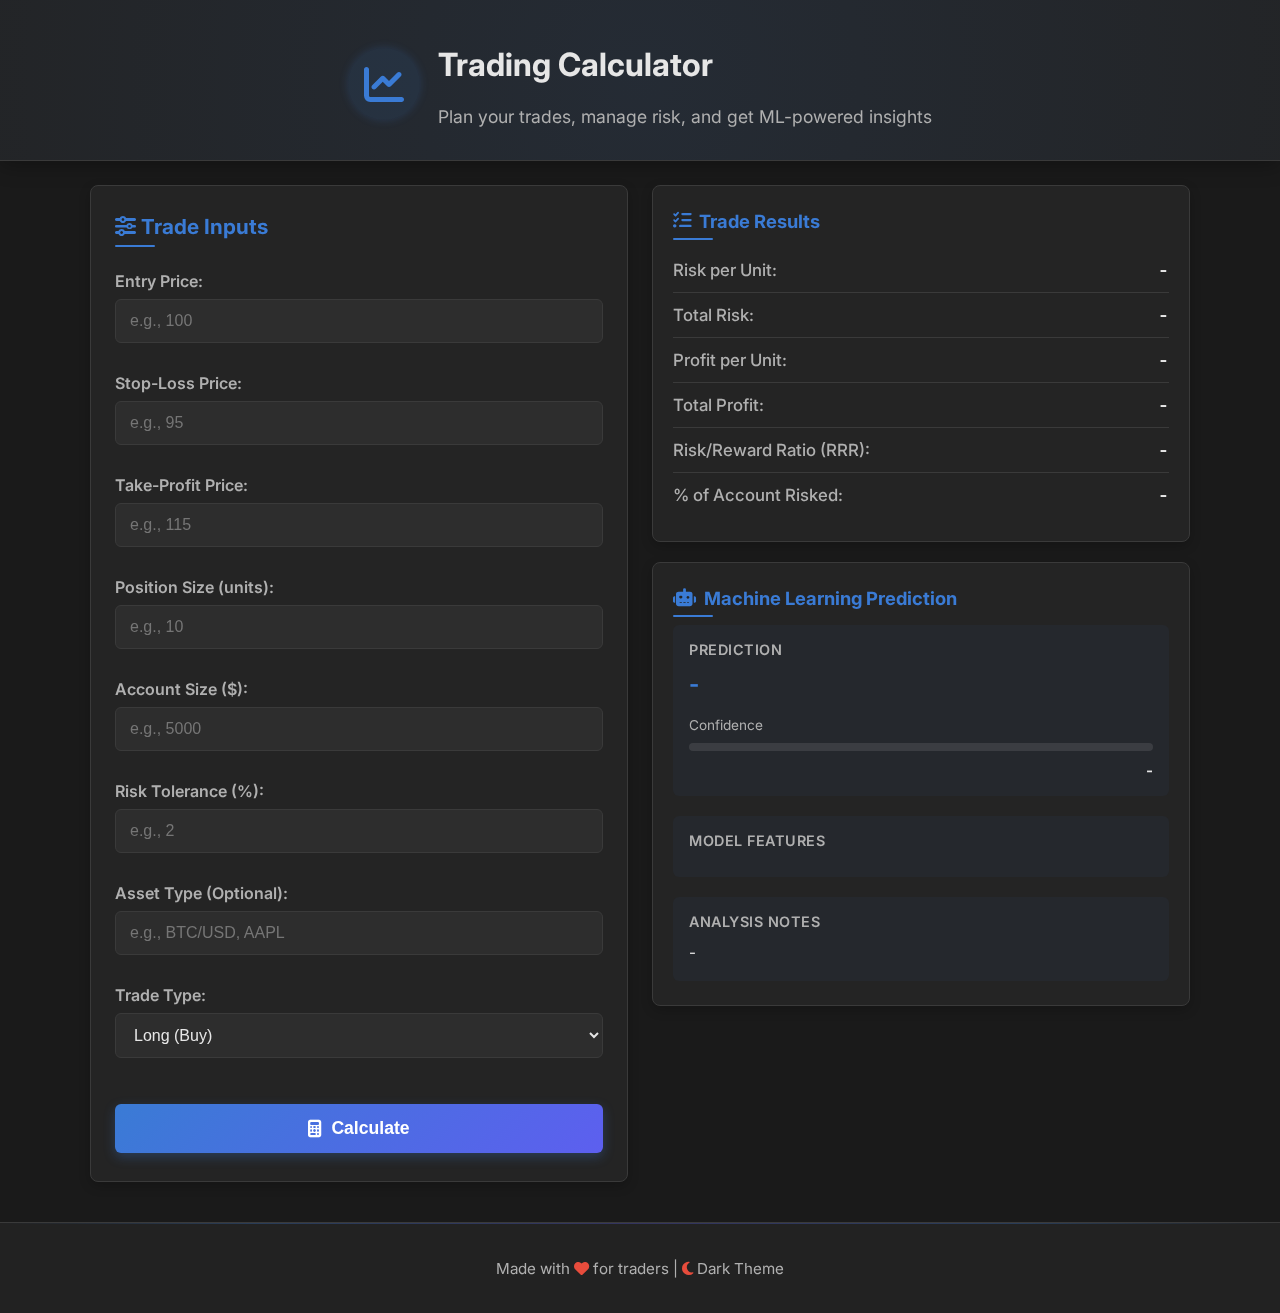
<file: index.html>
<!DOCTYPE html>
<html lang="en">
<head>
    <meta charset="UTF-8">
    <meta name="viewport" content="width=device-width, initial-scale=1.0">
    <title>Trading Calculator</title>
    <link rel="stylesheet" href="style.css">
    <link rel="preconnect" href="https://fonts.googleapis.com">
    <link rel="preconnect" href="https://fonts.gstatic.com" crossorigin>
    <link href="https://fonts.googleapis.com/css2?family=Inter:wght@400;600;700&display=swap" rel="stylesheet">
    <link rel="stylesheet" href="https://cdnjs.cloudflare.com/ajax/libs/font-awesome/6.4.2/css/all.min.css">
    <link rel="stylesheet" href="https://cdnjs.cloudflare.com/ajax/libs/animate.css/4.1.1/animate.min.css">
</head>
<body>
    <div class="main-wrapper">
        <header class="app-header">
            <div class="logo-title">
                <span class="logo animate__animated animate__pulse animate__infinite animate__slower"><i class="fa-solid fa-chart-line"></i></span>
                <div>
                    <h1 class="animate__animated animate__fadeIn">Trading Calculator</h1>
                    <p class="subtitle animate__animated animate__fadeIn animate__delay-1s">Plan your trades, manage risk, and get ML-powered insights</p>
                </div>
            </div>
        </header>
        <div class="content-grid">
            <form class="inputs" id="tradeForm" autocomplete="off">
                <h2><i class="fa-solid fa-sliders"></i> Trade Inputs</h2>
                <div class="input-group">
                    <label for="entryPrice">Entry Price:</label>
                    <input type="number" id="entryPrice" step="any" placeholder="e.g., 100" required>
                </div>
                <div class="input-group">
                    <label for="stopLossPrice">Stop-Loss Price:</label>
                    <input type="number" id="stopLossPrice" step="any" placeholder="e.g., 95" required>
                </div>
                <div class="input-group">
                    <label for="takeProfitPrice">Take-Profit Price:</label>
                    <input type="number" id="takeProfitPrice" step="any" placeholder="e.g., 115" required>
                </div>
                <div class="input-group">
                    <label for="positionSize">Position Size (units):</label>
                    <input type="number" id="positionSize" step="any" placeholder="e.g., 10" required>
                </div>
                <div class="input-group">
                    <label for="accountSize">Account Size ($):</label>
                    <input type="number" id="accountSize" step="any" placeholder="e.g., 5000" required>
                </div>
                <div class="input-group">
                    <label for="riskTolerance">Risk Tolerance (%):</label>
                    <input type="number" id="riskTolerance" step="any" placeholder="e.g., 2" required>
                </div>
                <div class="input-group">
                    <label for="assetType">Asset Type (Optional):</label>
                    <input type="text" id="assetType" placeholder="e.g., BTC/USD, AAPL">
                </div>
                <div class="input-group">
                    <label for="tradeType">Trade Type:</label>
                    <select id="tradeType">
                        <option value="long">Long (Buy)</option>
                        <option value="short">Short (Sell)</option>
                    </select>
                </div>
                <button id="calculateBtn" type="submit">
                    <i class="fa-solid fa-calculator"></i> Calculate
                </button>
            </form>
            <section class="outputs">
                <div class="card results">
                    <h2><i class="fa-solid fa-list-check"></i> Trade Results</h2>
                    <ul class="results-list">
                        <li><span>Risk per Unit:</span> <strong id="riskPerUnit">-</strong></li>
                        <li><span>Total Risk:</span> <strong id="totalRisk">-</strong></li>
                        <li><span>Profit per Unit:</span> <strong id="profitPerUnit">-</strong></li>
                        <li><span>Total Profit:</span> <strong id="totalProfit">-</strong></li>
                        <li><span>Risk/Reward Ratio (RRR):</span> <strong id="rrr">-</strong></li>
                        <li><span>% of Account Risked:</span> <strong id="percentAccountRisked">-</strong></li>
                    </ul>
                </div>
                <div class="card results-ml">
                    <h2><i class="fa-solid fa-robot"></i> Machine Learning Prediction</h2>

                    <div class="ml-prediction-container">
                        <div class="ml-prediction-outcome">
                            <div class="prediction-label">Prediction</div>
                            <div class="prediction-value" id="mlPredictedOutcome">-</div>
                            <div class="confidence-meter">
                                <div class="confidence-label">Confidence</div>
                                <div class="confidence-bar-container">
                                    <div class="confidence-bar" id="confidenceBar"></div>
                                </div>
                                <div class="confidence-value" id="mlConfidenceScore">-</div>
                            </div>
                        </div>

                        <div class="ml-features">
                            <div class="features-header">Model Features</div>
                            <div class="features-grid" id="mlFeatures">
                                <!-- Features will be added dynamically -->
                            </div>
                        </div>

                        <div class="ml-notes">
                            <div class="notes-header">Analysis Notes</div>
                            <div class="notes-content" id="mlNotes">-</div>
                        </div>
                    </div>
                </div>
            </section>
        </div>
        <footer class="footer">
            <p>Made with <i class="fa-solid fa-heart"></i> for traders | <i class="fa-solid fa-moon"></i> Dark Theme</p>
        </footer>
    </div>
    <script src="script.js"></script>
</body>
</html>
</file>
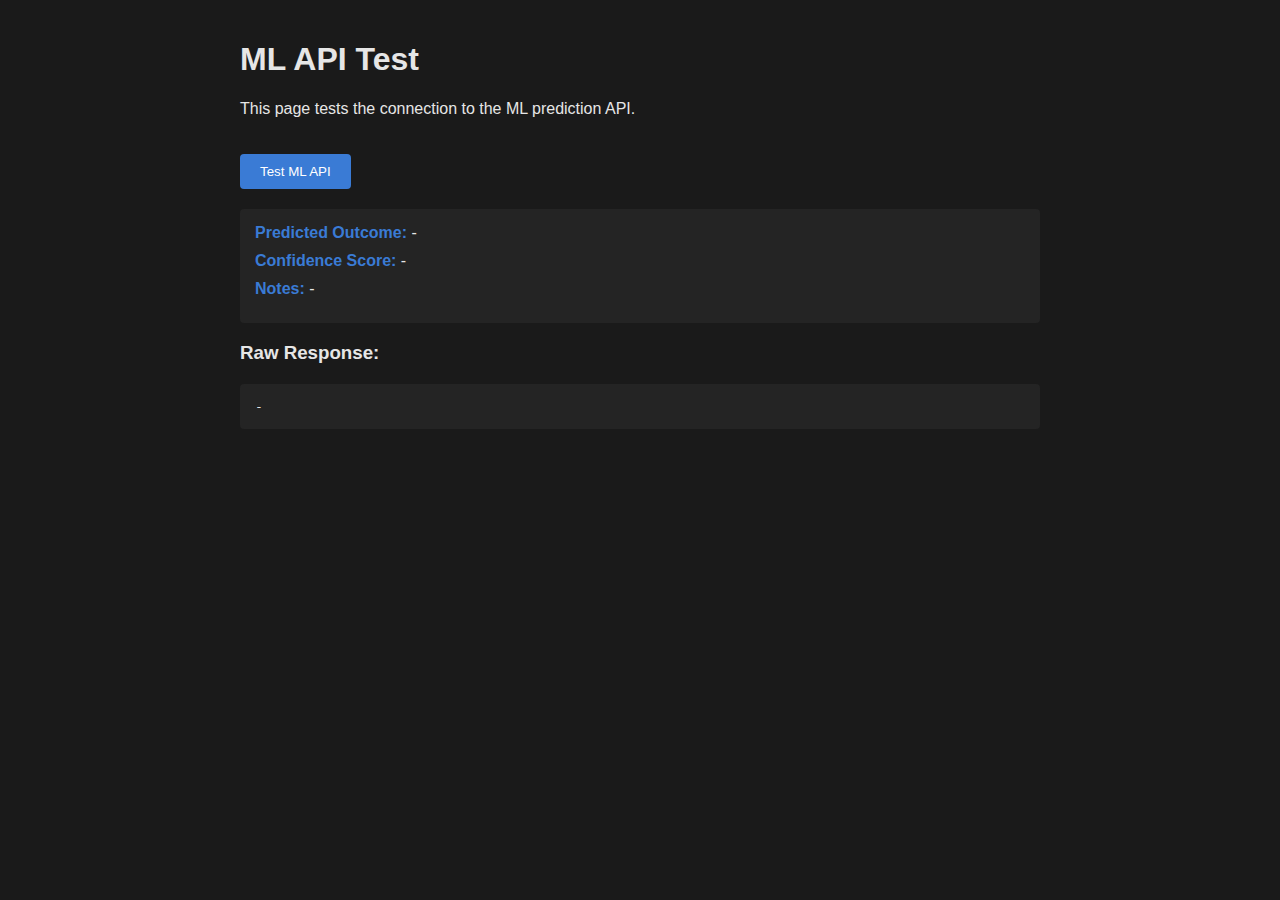
<file: test_ml.html>
<!DOCTYPE html>
<html lang="en">
<head>
    <meta charset="UTF-8">
    <meta name="viewport" content="width=device-width, initial-scale=1.0">
    <title>ML API Test</title>
    <style>
        body {
            font-family: Arial, sans-serif;
            max-width: 800px;
            margin: 0 auto;
            padding: 20px;
            background-color: #1a1a1a;
            color: #e6e6e6;
        }
        button {
            background-color: #3a7bd5;
            color: white;
            border: none;
            padding: 10px 20px;
            border-radius: 4px;
            cursor: pointer;
            margin-top: 20px;
        }
        pre {
            background-color: #242424;
            padding: 15px;
            border-radius: 4px;
            overflow-x: auto;
            margin-top: 20px;
        }
        .result {
            margin-top: 20px;
            padding: 15px;
            background-color: #242424;
            border-radius: 4px;
        }
        .result div {
            margin-bottom: 10px;
        }
        .label {
            font-weight: bold;
            color: #3a7bd5;
        }
    </style>
</head>
<body>
    <h1>ML API Test</h1>
    <p>This page tests the connection to the ML prediction API.</p>
    
    <button id="testBtn">Test ML API</button>
    
    <div class="result">
        <div><span class="label">Predicted Outcome:</span> <span id="outcome">-</span></div>
        <div><span class="label">Confidence Score:</span> <span id="confidence">-</span></div>
        <div><span class="label">Notes:</span> <span id="notes">-</span></div>
    </div>
    
    <h3>Raw Response:</h3>
    <pre id="rawResponse">-</pre>
    
    <script>
        document.getElementById('testBtn').addEventListener('click', async () => {
            try {
                document.getElementById('outcome').textContent = 'Loading...';
                document.getElementById('confidence').textContent = '...';
                document.getElementById('notes').textContent = 'Fetching prediction...';
                document.getElementById('rawResponse').textContent = 'Waiting for response...';
                
                // Sample trade data
                const requestData = {
                    entry_price: 100,
                    stop_loss: 95,
                    take_profit: 115,
                    position_size: 10,
                    account_size: 5000,
                    trade_type: 'long'
                };
                
                console.log('Sending request to ML API...');
                const response = await fetch('http://127.0.0.1:5001/predict', {
                    method: 'POST',
                    headers: {
                        'Content-Type': 'application/json',
                        'Accept': 'application/json'
                    },
                    body: JSON.stringify(requestData)
                });
                
                console.log('Response status:', response.status);
                
                const responseText = await response.text();
                console.log('Raw response:', responseText);
                document.getElementById('rawResponse').textContent = responseText;
                
                try {
                    const data = JSON.parse(responseText);
                    console.log('Parsed data:', data);
                    
                    document.getElementById('outcome').textContent = data.predicted_outcome || '-';
                    document.getElementById('confidence').textContent = data.confidence_score !== undefined ? 
                        data.confidence_score.toFixed(2) : '-';
                    
                    let notesText = data.notes || '-';
                    if (data.model_features_used) {
                        const featuresString = Object.entries(data.model_features_used)
                            .map(([key, value]) => `${key}: ${typeof value === 'number' ? value.toFixed(2) : value}`)
                            .join(', ');
                        notesText += ` (Features: ${featuresString})`;
                    }
                    document.getElementById('notes').textContent = notesText;
                    
                } catch (e) {
                    console.error('Failed to parse JSON response:', e);
                    document.getElementById('outcome').textContent = 'Error parsing response';
                    document.getElementById('confidence').textContent = '-';
                    document.getElementById('notes').textContent = e.message;
                }
                
            } catch (error) {
                console.error('Error testing ML API:', error);
                document.getElementById('outcome').textContent = 'Error';
                document.getElementById('confidence').textContent = '-';
                document.getElementById('notes').textContent = error.message;
                document.getElementById('rawResponse').textContent = 'Error: ' + error.message;
            }
        });
    </script>
</body>
</html>
</file>
<file: style.css>
:root {
    --bg-dark: #1a1a1a;
    --bg-card: #242424;
    --bg-input: #2d2d2d;
    --text-primary: #e6e6e6;
    --text-secondary: #b0b0b0;
    --accent-primary: #3a7bd5;
    --accent-secondary: #5d5fef;
    --border-color: #3a3a3a;
    --shadow-color: rgba(0, 0, 0, 0.25);
}

body {
    font-family: 'Inter', Arial, sans-serif;
    background: #1a1a1a;
    margin: 0;
    min-height: 100vh;
    color: var(--text-primary);
}

.main-wrapper {
    display: flex;
    flex-direction: column;
    min-height: 100vh;
}

.app-header {
    background: rgba(36, 36, 36, 0.9);
    backdrop-filter: blur(10px);
    box-shadow: 0 4px 20px rgba(0, 0, 0, 0.3);
    padding: 24px 0 16px 0;
    margin-bottom: 24px;
    border-bottom: 1px solid var(--border-color);
    position: relative;
    overflow: hidden;
}

.app-header::before {
    content: '';
    position: absolute;
    top: -50%;
    left: -50%;
    width: 200%;
    height: 200%;
    background: radial-gradient(circle, rgba(58, 123, 213, 0.1) 0%, transparent 70%);
    animation: rotateGradient 15s infinite linear;
    z-index: 0;
}

@keyframes rotateGradient {
    0% { transform: rotate(0deg); }
    100% { transform: rotate(360deg); }
}

.logo-title {
    display: flex;
    align-items: center;
    justify-content: center;
    gap: 18px;
    position: relative;
    z-index: 1;
}

.logo {
    font-size: 2.5rem;
    color: var(--accent-primary);
    background: rgba(58, 123, 213, 0.1);
    border-radius: 50%;
    padding: 16px;
    box-shadow: 0 0 10px rgba(58, 123, 213, 0.2);
    display: flex;
    align-items: center;
    justify-content: center;
    animation: pulse 3s infinite alternate;
}

@keyframes pulse {
    0% { box-shadow: 0 0 10px rgba(58, 123, 213, 0.2); }
    100% { box-shadow: 0 0 20px rgba(58, 123, 213, 0.5); }
}

.subtitle {
    color: var(--text-secondary);
    font-size: 1.1rem;
    margin-top: 4px;
    font-weight: 400;
}

.content-grid {
    display: grid;
    grid-template-columns: 1fr 1fr;
    gap: 24px;
    max-width: 1100px;
    margin: 0 auto;
    width: 100%;
    flex: 1;
    padding: 0 20px;
}

.inputs {
    background: var(--bg-card);
    border-radius: 8px;
    box-shadow: 0 4px 12px rgba(0, 0, 0, 0.2);
    padding: 28px 24px;
    display: flex;
    flex-direction: column;
    gap: 16px;
    min-width: 0;
    border: 1px solid var(--border-color);
    transform: translateY(0);
    transition: transform 0.3s ease, box-shadow 0.3s ease;
    animation: slideInLeft 0.6s ease-out;
}

.inputs:hover {
    box-shadow: 0 8px 24px rgba(0, 0, 0, 0.3);
    transform: translateY(-5px);
}

@keyframes slideInLeft {
    from {
        opacity: 0;
        transform: translateX(-20px);
    }
    to {
        opacity: 1;
        transform: translateX(0);
    }
}

.inputs h2 {
    margin-top: 0;
    color: var(--accent-primary);
    font-size: 1.3rem;
    margin-bottom: 16px;
    font-weight: 700;
    position: relative;
    display: inline-block;
}

.inputs h2::after {
    content: '';
    position: absolute;
    bottom: -8px;
    left: 0;
    width: 40px;
    height: 2px;
    background: var(--accent-primary);
    border-radius: 2px;
}

.input-group {
    position: relative;
    margin-bottom: 12px;
    transition: transform 0.2s;
    overflow: hidden;
}

.input-group:hover {
    transform: translateX(5px);
}

.input-group label {
    font-weight: 600;
    color: var(--text-secondary);
    margin-bottom: 8px;
    display: block;
    transition: color 0.2s;
}

.input-group:hover label {
    color: var(--accent-primary);
}

.input-group input,
.input-group select {
    width: 100%;
    padding: 12px 14px;
    border: 1.5px solid var(--border-color);
    border-radius: 6px;
    font-size: 1rem;
    background: var(--bg-input);
    color: var(--text-primary);
    transition: all 0.2s ease;
    margin-bottom: 2px;
    box-sizing: border-box;
}

.input-group input:focus,
.input-group select:focus {
    border-color: var(--accent-primary);
    outline: none;
    background: rgba(58, 123, 213, 0.1);
    box-shadow: 0 0 0 2px rgba(58, 123, 213, 0.15);
}
button {
    background: linear-gradient(135deg, var(--accent-primary) 0%, var(--accent-secondary) 100%);
    color: #fff;
    border: none;
    border-radius: 6px;
    padding: 14px 0;
    font-size: 1.1rem;
    font-weight: 600;
    cursor: pointer;
    margin-top: 16px;
    box-shadow: 0 4px 12px rgba(58, 123, 213, 0.3);
    transition: all 0.3s ease;
    display: flex;
    align-items: center;
    justify-content: center;
    gap: 10px;
    position: relative;
    overflow: hidden;
    z-index: 1;
}

button::before {
    content: '';
    position: absolute;
    top: 0;
    left: -100%;
    width: 100%;
    height: 100%;
    background: linear-gradient(90deg, transparent, rgba(255, 255, 255, 0.2), transparent);
    transition: left 0.7s ease;
    z-index: -1;
}

button:hover {
    transform: translateY(-2px);
    box-shadow: 0 6px 15px rgba(58, 123, 213, 0.4);
}

button:hover::before {
    left: 100%;
}

button:active {
    transform: translateY(1px);
    box-shadow: 0 2px 8px rgba(58, 123, 213, 0.3);
}

.outputs {
    display: flex;
    flex-direction: column;
    gap: 20px;
    min-width: 0;
    animation: slideInRight 0.6s ease-out;
}

@keyframes slideInRight {
    from {
        opacity: 0;
        transform: translateX(20px);
    }
    to {
        opacity: 1;
        transform: translateX(0);
    }
}

.card {
    background: var(--bg-card);
    border-radius: 8px;
    box-shadow: 0 4px 12px rgba(0, 0, 0, 0.2);
    padding: 24px 20px;
    margin-bottom: 0;
    border: 1px solid var(--border-color);
    transition: transform 0.3s ease, box-shadow 0.3s ease;
    position: relative;
    overflow: hidden;
    animation: fadeIn 0.7s;
}

.card::before {
    content: '';
    position: absolute;
    top: 0;
    left: 0;
    width: 100%;
    height: 3px;
    background: linear-gradient(90deg, var(--accent-primary), var(--accent-secondary));
    transform: scaleX(0);
    transform-origin: left;
    transition: transform 0.3s ease;
}

.card:hover::before {
    transform: scaleX(1);
}

.card:hover {
    transform: translateY(-5px);
    box-shadow: 0 8px 24px rgba(0, 0, 0, 0.3);
}

@keyframes fadeIn {
    from { opacity: 0; transform: translateY(10px); }
    to { opacity: 1; transform: none; }
}

.card h2 {
    color: var(--accent-primary);
    font-size: 1.15rem;
    margin-top: 0;
    margin-bottom: 16px;
    font-weight: 700;
    display: flex;
    align-items: center;
    gap: 8px;
    position: relative;
}

.card h2::after {
    content: '';
    position: absolute;
    bottom: -8px;
    left: 0;
    width: 40px;
    height: 2px;
    background: var(--accent-primary);
    border-radius: 2px;
}

.results-list {
    list-style: none;
    padding: 0;
    margin: 0;
}

.results-list li {
    display: flex;
    justify-content: space-between;
    align-items: center;
    padding: 12px 0;
    border-bottom: 1px solid var(--border-color);
    font-size: 1.05rem;
    transition: all 0.2s ease;
}

.results-list li:hover {
    background-color: rgba(255, 255, 255, 0.03);
    padding-left: 8px;
    padding-right: 8px;
    margin: 0 -8px;
    border-radius: 4px;
}

.results-list li:last-child {
    border-bottom: none;
}

.results-list span {
    color: var(--text-secondary);
    font-weight: 500;
}

.results-list strong {
    color: var(--text-primary);
    font-weight: 700;
    font-variant-numeric: tabular-nums;
}

/* ML Prediction Analytical Styling */
.ml-prediction-container {
    display: flex;
    flex-direction: column;
    gap: 20px;
}

.ml-prediction-outcome {
    background-color: rgba(58, 123, 213, 0.05);
    border-radius: 6px;
    padding: 16px;
    display: flex;
    flex-direction: column;
    gap: 12px;
}

.prediction-label {
    font-size: 0.9rem;
    color: var(--text-secondary);
    font-weight: 600;
    text-transform: uppercase;
    letter-spacing: 0.5px;
}

.prediction-value {
    font-size: 1.4rem;
    font-weight: 700;
    color: var(--accent-primary);
    margin-bottom: 8px;
}

.confidence-meter {
    display: flex;
    flex-direction: column;
    gap: 6px;
}

.confidence-label {
    font-size: 0.85rem;
    color: var(--text-secondary);
}

.confidence-bar-container {
    height: 8px;
    background-color: rgba(255, 255, 255, 0.1);
    border-radius: 4px;
    overflow: hidden;
    margin: 4px 0;
}

.confidence-bar {
    height: 100%;
    background: linear-gradient(90deg, var(--accent-primary), var(--accent-secondary));
    width: 0%;
    transition: width 0.5s ease;
}

.confidence-value {
    font-size: 0.95rem;
    font-weight: 600;
    color: var(--text-primary);
    align-self: flex-end;
}

.ml-features {
    background-color: rgba(58, 123, 213, 0.05);
    border-radius: 6px;
    padding: 16px;
}

.features-header, .notes-header {
    font-size: 0.9rem;
    color: var(--text-secondary);
    font-weight: 600;
    text-transform: uppercase;
    letter-spacing: 0.5px;
    margin-bottom: 12px;
}

.features-grid {
    display: grid;
    grid-template-columns: repeat(2, 1fr);
    gap: 12px;
}

.feature-item {
    display: flex;
    flex-direction: column;
    gap: 4px;
}

.feature-name {
    font-size: 0.85rem;
    color: var(--text-secondary);
}

.feature-value {
    font-size: 1.1rem;
    font-weight: 600;
    color: var(--text-primary);
}

.ml-notes {
    background-color: rgba(58, 123, 213, 0.05);
    border-radius: 6px;
    padding: 16px;
}

.notes-content {
    font-size: 0.95rem;
    line-height: 1.5;
    color: var(--text-primary);
}

.footer {
    text-align: center;
    color: var(--text-secondary);
    font-size: 0.95rem;
    padding: 20px 0;
    margin-top: 40px;
    background: rgba(36, 36, 36, 0.9);
    backdrop-filter: blur(10px);
    border-top: 1px solid var(--border-color);
    position: relative;
}

.footer::before {
    content: '';
    position: absolute;
    top: 0;
    left: 0;
    width: 100%;
    height: 1px;
    background: linear-gradient(90deg,
        transparent 0%,
        rgba(58, 123, 213, 0.3) 20%,
        rgba(93, 95, 239, 0.3) 50%,
        rgba(58, 123, 213, 0.3) 80%,
        transparent 100%);
}

.footer i {
    color: #e74c3c;
    animation: heartbeat 1.5s infinite;
}

@keyframes heartbeat {
    0% { transform: scale(1); }
    15% { transform: scale(1.2); }
    30% { transform: scale(1); }
    45% { transform: scale(1.2); }
    60% { transform: scale(1); }
    100% { transform: scale(1); }
}

/* Responsive Design */
@media (max-width: 900px) {
    .content-grid {
        grid-template-columns: 1fr;
        gap: 24px;
        padding: 0 20px;
    }

    .inputs, .outputs {
        width: 100%;
        max-width: 600px;
        margin: 0 auto;
    }

    .outputs {
        animation: slideInUp 0.6s ease-out;
    }

    @keyframes slideInUp {
        from {
            opacity: 0;
            transform: translateY(20px);
        }
        to {
            opacity: 1;
            transform: translateY(0);
        }
    }
}

@media (max-width: 600px) {
    .app-header {
        padding: 16px 0 10px 0;
    }

    .logo {
        font-size: 2rem;
        padding: 10px;
    }

    .logo-title {
        flex-direction: column;
        text-align: center;
        gap: 10px;
    }

    .subtitle {
        font-size: 0.95rem;
    }

    .inputs, .outputs, .card {
        padding: 20px 16px;
    }

    .card h2 {
        font-size: 1.05rem;
    }

    .footer {
        font-size: 0.9rem;
    }

    .input-group label {
        font-size: 0.95rem;
    }

    /* ML Prediction responsive adjustments */
    .features-grid {
        grid-template-columns: 1fr;
    }

    .prediction-value {
        font-size: 1.2rem;
    }

    .feature-value {
        font-size: 1rem;
    }

    .ml-prediction-container {
        gap: 16px;
    }

    .ml-prediction-outcome, .ml-features, .ml-notes {
        padding: 12px;
    }
}
</file>
